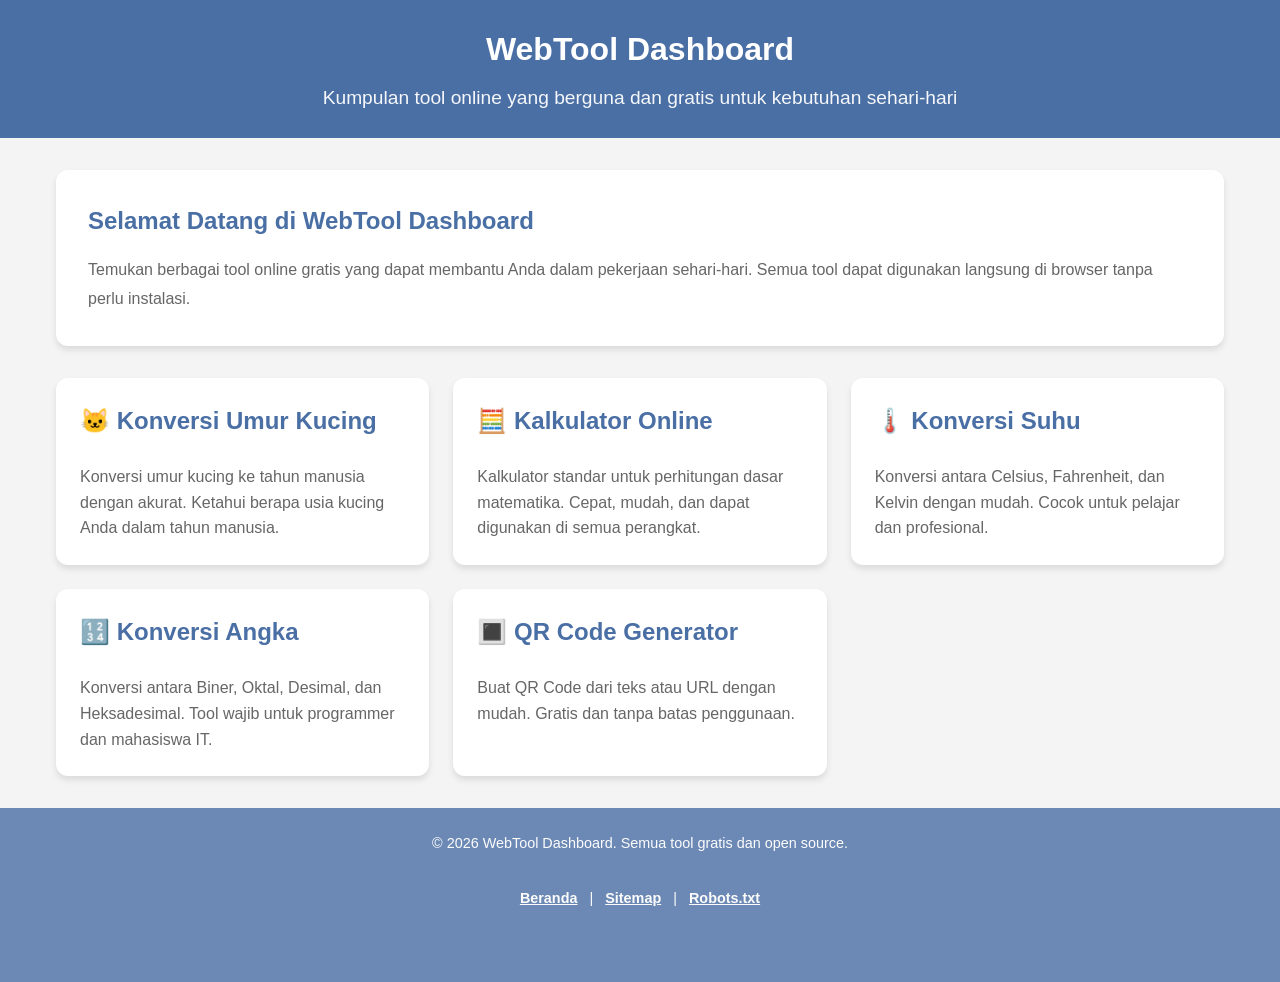
<file: index.html>
<!DOCTYPE html>
<html lang="id">
<head>
    <meta charset="UTF-8">
    <meta name="viewport" content="width=device-width, initial-scale=1.0">
    <title>WebTool Dashboard - Kumpulan Tool Online Gratis dan Berguna</title>
    <meta name="description" content="WebTool Dashboard menyediakan berbagai tool online gratis seperti konverter umur kucing, kalkulator, konversi suhu, konversi angka, dan QR Code generator. Mudah digunakan dan cepat.">
    <meta name="keywords" content="tool online, kalkulator, konverter suhu, konverter angka, QR code generator, konversi umur kucing, web tools gratis, tools indonesia">
    <meta name="author" content="WebTool">
    <meta name="robots" content="index, follow">
    <meta name="googlebot" content="index, follow">
    <meta name="language" content="Indonesian">
    <meta name="theme-color" content="#4a90d9">
    
    <!-- Open Graph / Facebook -->
    <meta property="og:type" content="website">
    <meta property="og:url" content="https://webtool.yourdomain.com/">
    <meta property="og:title" content="WebTool Dashboard - Kumpulan Tool Online Gratis">
    <meta property="og:description" content="Berbagai tool online gratis untuk kebutuhan sehari-hari: kalkulator, konverter, QR code generator, dan lainnya.">
    <meta property="og:image" content="https://webtool.yourdomain.com/images/og-image.png">
    
    <!-- Twitter -->
    <meta property="twitter:card" content="summary_large_image">
    <meta property="twitter:url" content="https://webtool.yourdomain.com/">
    <meta property="twitter:title" content="WebTool Dashboard - Kumpulan Tool Online Gratis">
    <meta property="twitter:description" content="Berbagai tool online gratis untuk kebutuhan sehari-hari: kalkulator, konverter, QR code generator, dan lainnya.">
    <meta property="twitter:image" content="https://webtool.yourdomain.com/images/og-image.png">
    
    <meta name="google-site-verification" content="sO9BUsuLzipiPLqMwqnYdP-1Lq_xsfX9VwqLeIbsau0" />
    
    <!-- Canonical URL -->
    <link rel="canonical" href="https://webtool.yourdomain.com/">
    
    <!-- Favicon -->
    <link rel="icon" type="image/png" sizes="32x32" href="/favicon-32x32.png">
    <link rel="icon" type="image/png" sizes="16x16" href="/favicon-16x16.png">
    <link rel="apple-touch-icon" sizes="180x180" href="/apple-touch-icon.png">
    
    <!-- PWA Manifest -->
    <link rel="manifest" href="/manifest.json">
    
    <link rel="stylesheet" href="css/style.css">
    
    <!-- Structured Data (JSON-LD) -->
    <script type="application/ld+json">
    {
      "@context": "https://schema.org",
      "@type": "WebApplication",
      "name": "WebTool Dashboard",
      "url": "https://webtool.yourdomain.com/",
      "description": "Kumpulan tool online gratis untuk berbagai kebutuhan seperti kalkulator, konverter, dan generator QR code",
      "applicationCategory": "UtilityApplication",
      "operatingSystem": "All",
      "offers": {
        "@type": "Offer",
        "price": "0",
        "priceCurrency": "IDR"
      },
      "featureList": "Konversi Umur Kucing, Kalkulator, Konversi Suhu, Konversi Angka, QR Code Generator",
      "inLanguage": "id-ID"
    }
    </script>
</head>
<body>
    <header>
        <h1>WebTool Dashboard</h1>
        <p class="tagline">Kumpulan tool online yang berguna dan gratis untuk kebutuhan sehari-hari</p>
    </header>
    <main>
        <section class="intro" aria-label="Pengenalan">
            <h2>Selamat Datang di WebTool Dashboard</h2>
            <p>Temukan berbagai tool online gratis yang dapat membantu Anda dalam pekerjaan sehari-hari. Semua tool dapat digunakan langsung di browser tanpa perlu instalasi.</p>
        </section>
        
        <div class="tool-grid" role="list" aria-label="Daftar tools tersedia">
            <a href="tools/cat-age-converter/index.html" class="tool-card" role="listitem">
                <h2>🐱 Konversi Umur Kucing</h2>
                <p>Konversi umur kucing ke tahun manusia dengan akurat. Ketahui berapa usia kucing Anda dalam tahun manusia.</p>
            </a>
            <a href="tools/calculator/index.html" class="tool-card" role="listitem">
                <h2>🧮 Kalkulator Online</h2>
                <p>Kalkulator standar untuk perhitungan dasar matematika. Cepat, mudah, dan dapat digunakan di semua perangkat.</p>
            </a>
            <a href="tools/temperature/index.html" class="tool-card" role="listitem">
                <h2>🌡️ Konversi Suhu</h2>
                <p>Konversi antara Celsius, Fahrenheit, dan Kelvin dengan mudah. Cocok untuk pelajar dan profesional.</p>
            </a>
            <a href="tools/number-converter/index.html" class="tool-card" role="listitem">
                <h2>🔢 Konversi Angka</h2>
                <p>Konversi antara Biner, Oktal, Desimal, dan Heksadesimal. Tool wajib untuk programmer dan mahasiswa IT.</p>
            </a>
            <a href="tools/qrcode-generator/index.html" class="tool-card" role="listitem">
                <h2>🔳 QR Code Generator</h2>
                <p>Buat QR Code dari teks atau URL dengan mudah. Gratis dan tanpa batas penggunaan.</p>
            </a>
        </div>
    </main>
    <footer>
        <p>&copy; 2026 WebTool Dashboard. Semua tool gratis dan open source.</p>
        <nav aria-label="Navigasi footer">
            <a href="/">Beranda</a> | 
            <a href="/sitemap.xml">Sitemap</a> | 
            <a href="/robots.txt">Robots.txt</a>
        </nav>
    </footer>
</body>
</html>
</file>
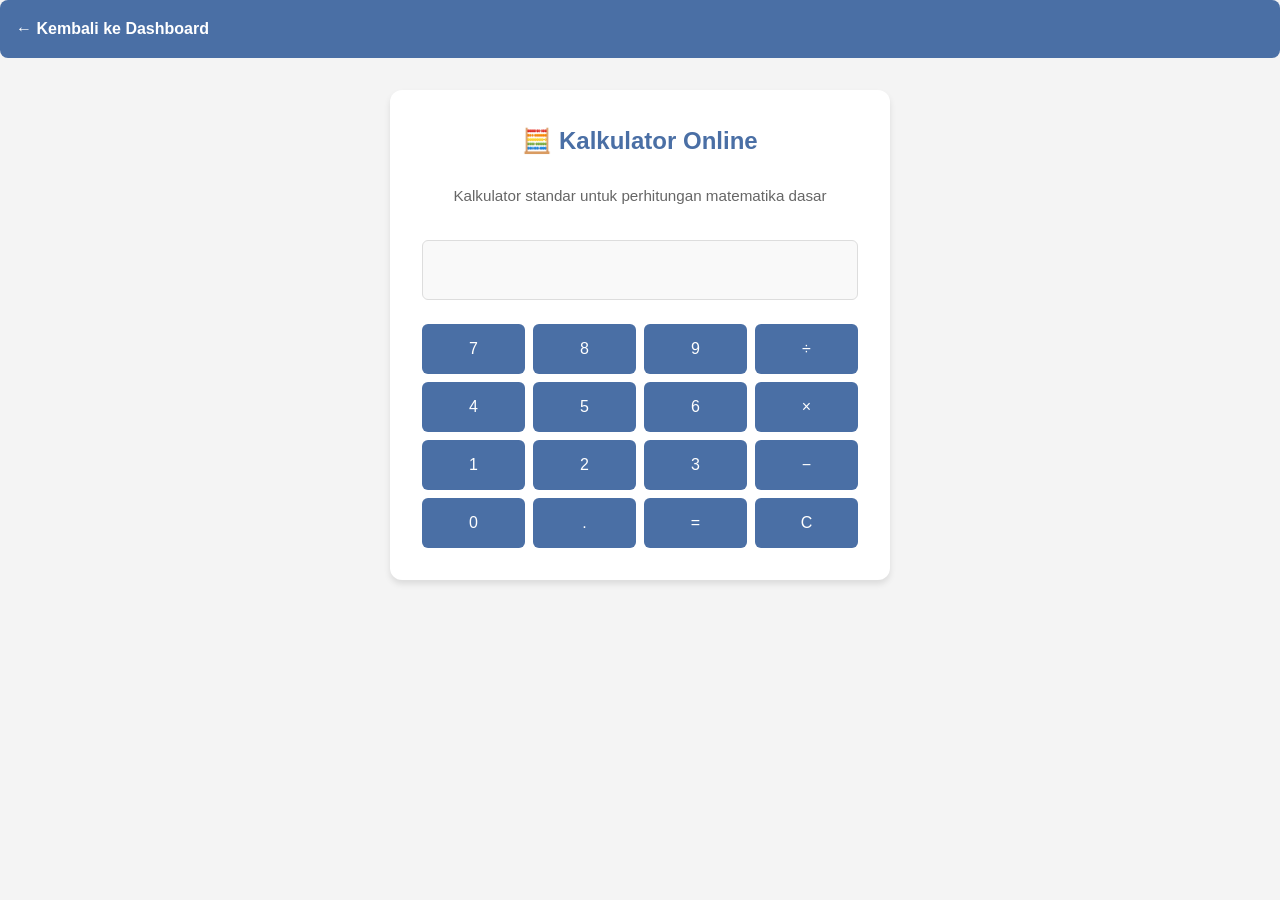
<file: tools/calculator/index.html>
<!DOCTYPE html>
<html lang="id">
<head>
    <meta charset="UTF-8">
    <meta name="viewport" content="width=device-width, initial-scale=1.0">
    <title>Kalkulator Online Gratis - Kalkulator Matematika Dasar | WebTool</title>
    <meta name="description" content="Kalkulator online gratis untuk perhitungan matematika dasar. Tambah, kurang, kali, bagi dengan mudah. Dapat digunakan di semua perangkat tanpa instalasi.">
    <meta name="keywords" content="kalkulator online, kalkulator gratis, kalkulator matematika, calculator, tool hitung, kalkulator web">
    <meta name="robots" content="index, follow">
    <link rel="canonical" href="https://webtool.yourdomain.com/tools/calculator/index.html">
    <link rel="stylesheet" href="../../css/style.css">
    
    <!-- Structured Data -->
    <script type="application/ld+json">
    {
      "@context": "https://schema.org",
      "@type": "WebApplication",
      "name": "Kalkulator Online",
      "url": "https://webtool.yourdomain.com/tools/calculator/index.html",
      "description": "Kalkulator online gratis untuk perhitungan matematika dasar",
      "applicationCategory": "UtilityApplication",
      "offers": {
        "@type": "Offer",
        "price": "0",
        "priceCurrency": "IDR"
      }
    }
    </script>
</head>
<body>
    <nav><a href="../../index.html">← Kembali ke Dashboard</a></nav>
    <div class="tool-box">
        <h2>🧮 Kalkulator Online</h2>
        <p class="tool-description">Kalkulator standar untuk perhitungan matematika dasar</p>
        <input type="text" id="display" disabled>
        <div class="button-grid">
            <button onclick="append('7')">7</button>
            <button onclick="append('8')">8</button>
            <button onclick="append('9')">9</button>
            <button onclick="append('/')">÷</button>
            <button onclick="append('4')">4</button>
            <button onclick="append('5')">5</button>
            <button onclick="append('6')">6</button>
            <button onclick="append('*')">×</button>
            <button onclick="append('1')">1</button>
            <button onclick="append('2')">2</button>
            <button onclick="append('3')">3</button>
            <button onclick="append('-')">−</button>
            <button onclick="append('0')">0</button>
            <button onclick="append('.')">.</button>
            <button onclick="calculate()">=</button>
            <button onclick="clearDisplay()">C</button>
        </div>
    </div>
    <script>
        function append(val) { document.getElementById('display').value += val; }
        function calculate() { try { document.getElementById('display').value = eval(document.getElementById('display').value); } catch(e) { document.getElementById('display').value = 'Error'; } }
        function clearDisplay() { document.getElementById('display').value = ''; }
    </script>
</body>
</html>
</file>
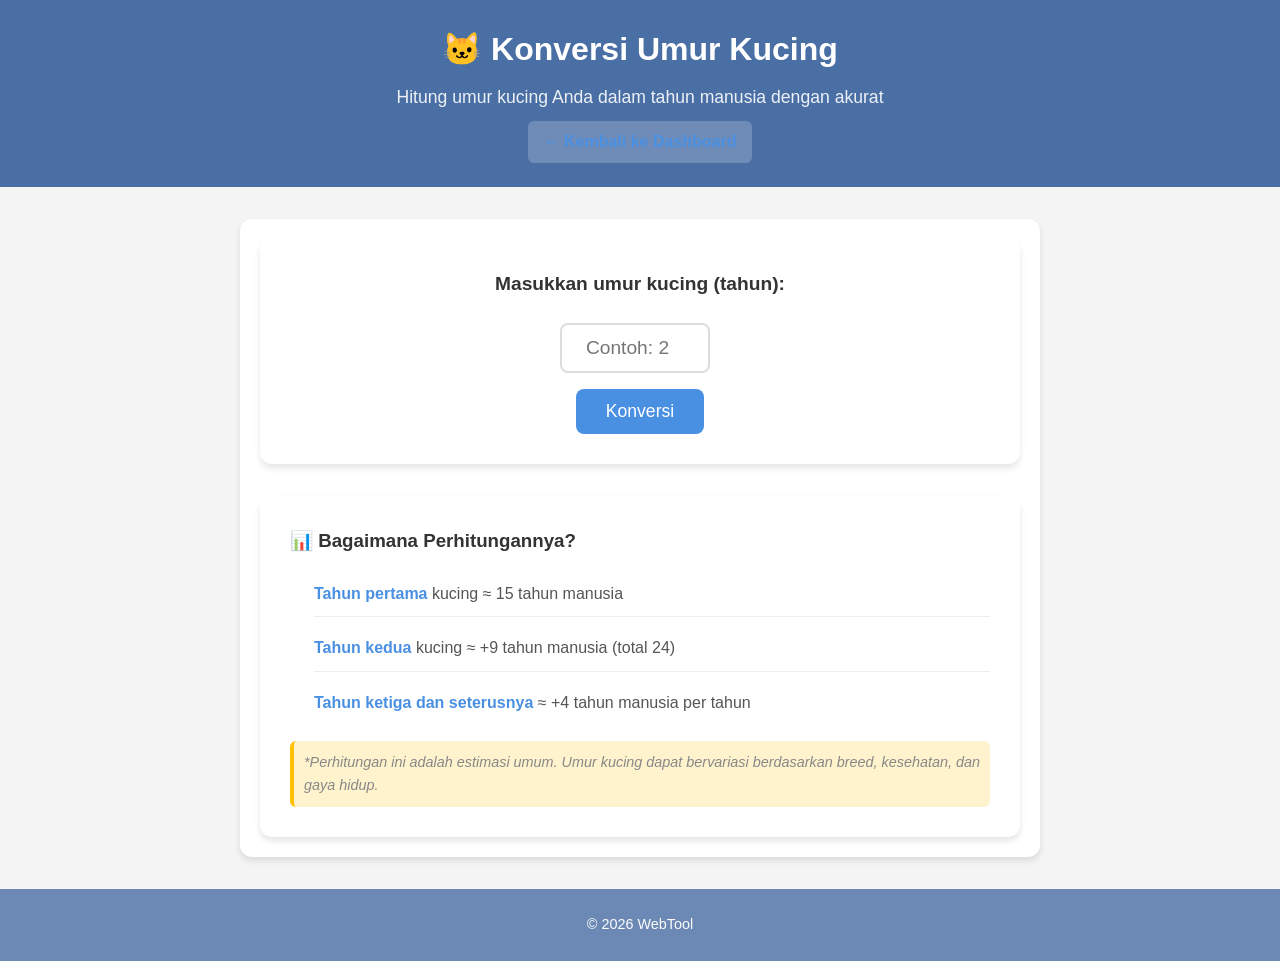
<file: tools/cat-age-converter/index.html>
<!DOCTYPE html>
<html lang="id">
<head>
    <meta charset="UTF-8">
    <meta name="viewport" content="width=device-width, initial-scale=1.0">
    <title>Konversi Umur Kucing ke Tahun Manusia - Kalkulator Umur Kucing | WebTool</title>
    <meta name="description" content="Konverter umur kucing gratis untuk menghitung usia kucing dalam tahun manusia. Ketahui berapa umur kucing Anda dengan perhitungan akurat berdasarkan standar veterinari.">
    <meta name="keywords" content="konversi umur kucing, umur kucing ke manusia, kalkulator umur kucing, tahun kucing, umur kucing, cat age converter">
    <meta name="robots" content="index, follow">
    <link rel="canonical" href="https://webtool.yourdomain.com/tools/cat-age-converter/index.html">
    <link rel="stylesheet" href="../../css/style.css">
    <link rel="stylesheet" href="cat-age-converter.css">
    
    <!-- Structured Data -->
    <script type="application/ld+json">
    {
      "@context": "https://schema.org",
      "@type": "WebApplication",
      "name": "Konversi Umur Kucing",
      "url": "https://webtool.yourdomain.com/tools/cat-age-converter/index.html",
      "description": "Kalkulator untuk mengkonversi umur kucing ke tahun manusia",
      "applicationCategory": "UtilityApplication",
      "offers": {
        "@type": "Offer",
        "price": "0",
        "priceCurrency": "IDR"
      }
    }
    </script>
</head>
<body>
    <header>
        <h1>🐱 Konversi Umur Kucing</h1>
        <p>Hitung umur kucing Anda dalam tahun manusia dengan akurat</p>
        <a href="../../index.html" class="back-link">← Kembali ke Dashboard</a>
    </header>
    
    <main>
        <div class="converter-container">
            <div class="input-section">
                <label for="catAge">Masukkan umur kucing (tahun):</label>
                <input type="number" id="catAge" min="0" max="30" step="0.5" placeholder="Contoh: 2">
                <button onclick="convertAge()">Konversi</button>
            </div>
            
            <div class="result-section" id="resultSection" style="display: none;">
                <div class="result-card">
                    <h2>Hasil Konversi</h2>
                    <div class="result-display">
                        <div class="age-circle cat">
                            <span class="age-value" id="catAgeValue">0</span>
                            <span class="age-label">Tahun Kucing</span>
                        </div>
                        <div class="arrow">→</div>
                        <div class="age-circle human">
                            <span class="age-value" id="humanAgeValue">0</span>
                            <span class="age-label">Tahun Manusia</span>
                        </div>
                    </div>
                    <p class="description" id="description"></p>
                </div>
            </div>
            
            <div class="info-section">
                <h3>📊 Bagaimana Perhitungannya?</h3>
                <ul>
                    <li><strong>Tahun pertama</strong> kucing ≈ 15 tahun manusia</li>
                    <li><strong>Tahun kedua</strong> kucing ≈ +9 tahun manusia (total 24)</li>
                    <li><strong>Tahun ketiga dan seterusnya</strong> ≈ +4 tahun manusia per tahun</li>
                </ul>
                <p class="note">*Perhitungan ini adalah estimasi umum. Umur kucing dapat bervariasi berdasarkan breed, kesehatan, dan gaya hidup.</p>
            </div>
        </div>
    </main>
    
    <footer>
        <p>&copy; 2026 WebTool</p>
    </footer>
    
    <script src="cat-age-converter.js"></script>
</body>
</html>
</file>
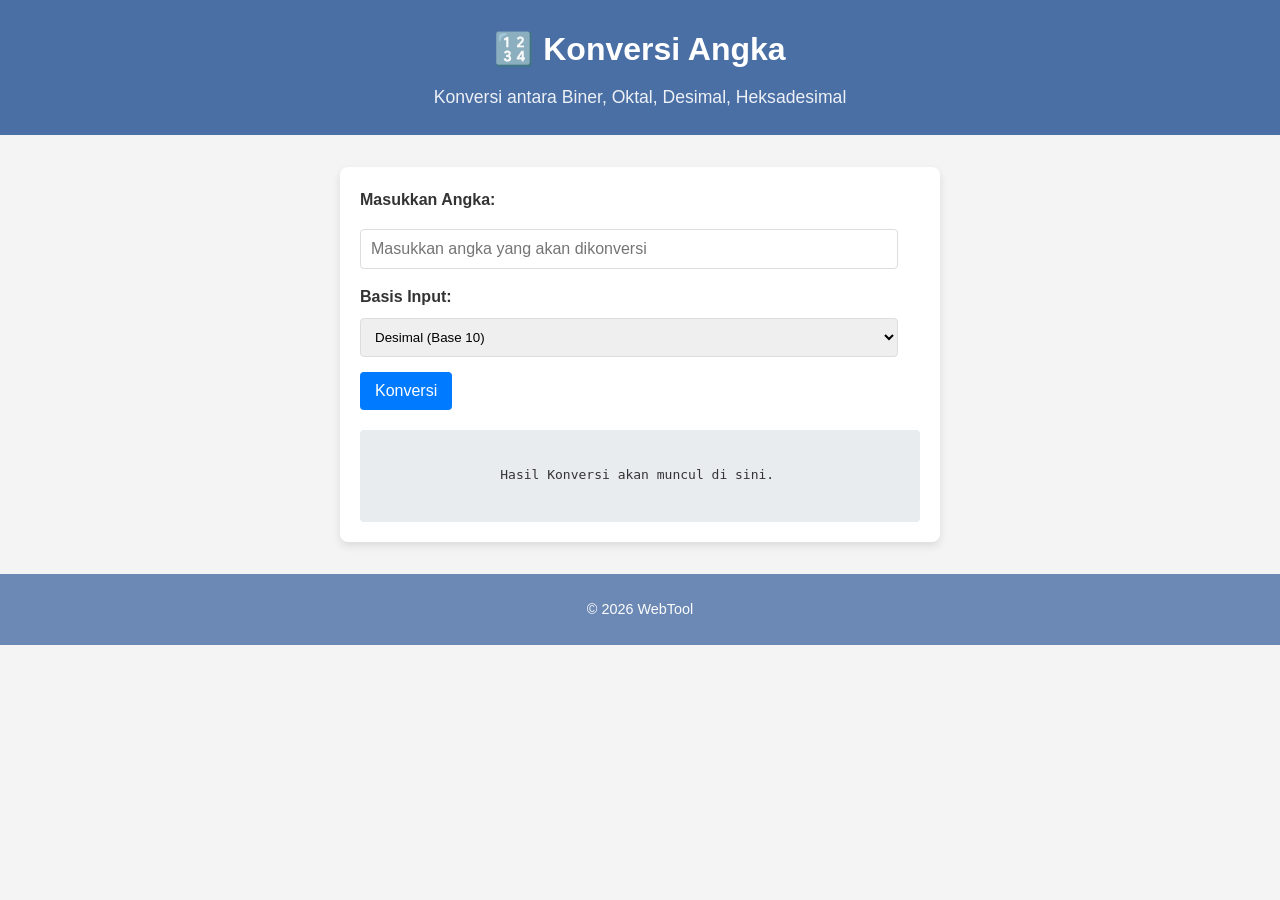
<file: tools/number-converter/index.html>
<!DOCTYPE html>
<html lang="id">
<head>
    <meta charset="UTF-8">
    <meta name="viewport" content="width=device-width, initial-scale=1.0">
    <title>Konversi Angka Online - Biner, Oktal, Desimal, Heksadesimal | WebTool</title>
    <meta name="description" content="Konverter angka online gratis untuk mengubah antara Biner, Oktal, Desimal, dan Heksadesimal. Tool wajib untuk programmer dan mahasiswa IT.">
    <meta name="keywords" content="konversi angka, biner ke desimal, heksadesimal, oktal, number converter, basis bilangan, konversi bilangan">
    <meta name="robots" content="index, follow">
    <link rel="canonical" href="https://webtool.yourdomain.com/tools/number-converter/index.html">
    <link rel="stylesheet" href="../../css/style.css">
    <style>
        .converter-container {
            background-color: #fff;
            padding: 20px;
            border-radius: 8px;
            box-shadow: 0 4px 8px rgba(0, 0, 0, 0.1);
            max-width: 600px;
            margin: 20px auto;
        }
        .converter-container label {
            display: block;
            margin-bottom: 8px;
            font-weight: bold;
        }
        .converter-container input[type="text"],
        .converter-container select {
            width: calc(100% - 22px);
            padding: 10px;
            margin-bottom: 15px;
            border: 1px solid #ddd;
            border-radius: 4px;
        }
        .converter-container button {
            background-color: #007bff;
            color: white;
            padding: 10px 15px;
            border: none;
            border-radius: 4px;
            cursor: pointer;
            font-size: 16px;
        }
        .converter-container button:hover {
            background-color: #0056b3;
        }
        .result-area {
            margin-top: 20px;
            padding: 15px;
            background-color: #e9ecef;
            border-radius: 4px;
            font-family: monospace;
            white-space: pre-wrap;
            word-break: break-all;
        }
    </style>
    
    <!-- Structured Data -->
    <script type="application/ld+json">
    {
      "@context": "https://schema.org",
      "@type": "WebApplication",
      "name": "Konversi Angka",
      "url": "https://webtool.yourdomain.com/tools/number-converter/index.html",
      "description": "Konverter angka antara Biner, Oktal, Desimal, dan Heksadesimal",
      "applicationCategory": "UtilityApplication",
      "offers": {
        "@type": "Offer",
        "price": "0",
        "priceCurrency": "IDR"
      }
    }
    </script>
</head>
<body>
    <header>
        <h1>🔢 Konversi Angka</h1>
        <p>Konversi antara Biner, Oktal, Desimal, Heksadesimal</p>
    </header>
    <main>
        <div class="converter-container">
            <label for="inputValue">Masukkan Angka:</label>
            <input type="text" id="inputValue" placeholder="Masukkan angka yang akan dikonversi">

            <label for="inputBase">Basis Input:</label>
            <select id="inputBase">
                <option value="2">Biner (Base 2)</option>
                <option value="8">Oktal (Base 8)</option>
                <option value="10" selected>Desimal (Base 10)</option>
                <option value="16">Heksadesimal (Base 16)</option>
            </select>

            <button onclick="convertNumber()">Konversi</button>

            <div class="result-area" id="resultArea">
                Hasil Konversi akan muncul di sini.
            </div>
        </div>
    </main>
    <footer>
        <p>&copy; 2026 WebTool</p>
    </footer>

    <script>
        function convertNumber() {
            const inputValue = document.getElementById('inputValue').value;
            const inputBase = parseInt(document.getElementById('inputBase').value);
            const resultArea = document.getElementById('resultArea');

            if (!inputValue) {
                resultArea.textContent = "Mohon masukkan angka.";
                return;
            }

            let decimalValue;
            try {
                decimalValue = parseInt(inputValue, inputBase);
                if (isNaN(decimalValue)) {
                    throw new Error("Input tidak valid untuk basis yang dipilih.");
                }
            } catch (error) {
                resultArea.textContent = `Error: ${error.message}`;
                return;
            }

            const binary = decimalValue.toString(2);
            const octal = decimalValue.toString(8);
            const decimal = decimalValue.toString(10);
            const hexadecimal = decimalValue.toString(16).toUpperCase();

            resultArea.innerHTML = `
                <b>Input:</b> ${inputValue} (Basis ${inputBase})<br><br>
                <b>Biner (Base 2):</b> ${binary}<br>
                <b>Oktal (Base 8):</b> ${octal}<br>
                <b>Desimal (Base 10):</b> ${decimal}<br>
                <b>Heksadesimal (Base 16):</b> ${hexadecimal}
            `;
        }
    </script>
</body>
</html>
</file>
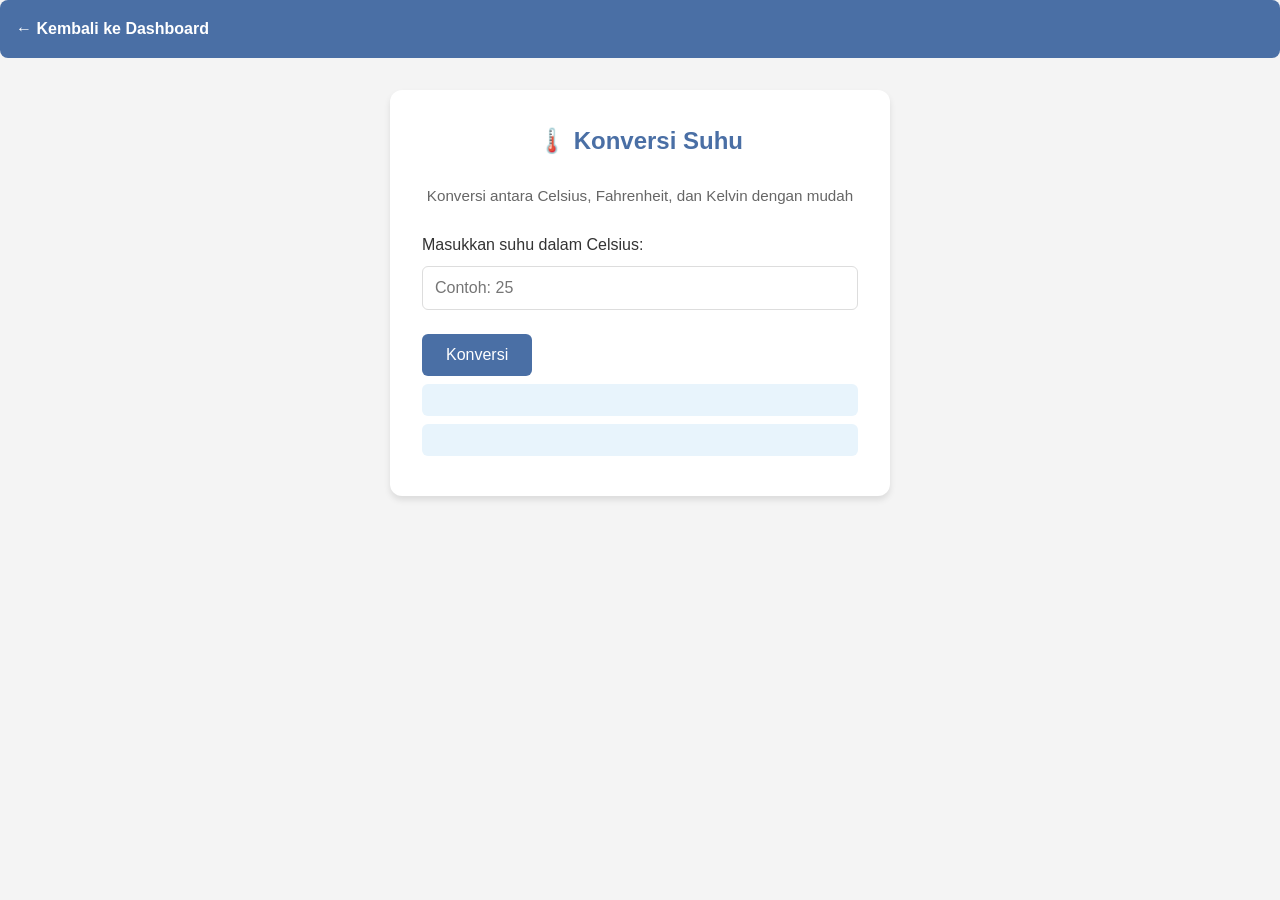
<file: tools/temperature/index.html>
<!DOCTYPE html>
<html lang="id">
<head>
    <meta charset="UTF-8">
    <meta name="viewport" content="width=device-width, initial-scale=1.0">
    <title>Konversi Suhu Online - Celsius, Fahrenheit, Kelvin | WebTool</title>
    <meta name="description" content="Konverter suhu online gratis untuk mengubah antara Celsius, Fahrenheit, dan Kelvin. Tool praktis untuk pelajar, mahasiswa, dan profesional.">
    <meta name="keywords" content="konversi suhu, celsius ke fahrenheit, konverter suhu, suhu celsius, fahrenheit, kelvin, temperature converter">
    <meta name="robots" content="index, follow">
    <link rel="canonical" href="https://webtool.yourdomain.com/tools/temperature/index.html">
    <link rel="stylesheet" href="../../css/style.css">
    
    <!-- Structured Data -->
    <script type="application/ld+json">
    {
      "@context": "https://schema.org",
      "@type": "WebApplication",
      "name": "Konversi Suhu",
      "url": "https://webtool.yourdomain.com/tools/temperature/index.html",
      "description": "Konverter suhu antara Celsius, Fahrenheit, dan Kelvin",
      "applicationCategory": "UtilityApplication",
      "offers": {
        "@type": "Offer",
        "price": "0",
        "priceCurrency": "IDR"
      }
    }
    </script>
</head>
<body>
    <nav><a href="../../index.html">← Kembali ke Dashboard</a></nav>
    <div class="tool-box">
        <h2>🌡️ Konversi Suhu</h2>
        <p class="tool-description">Konversi antara Celsius, Fahrenheit, dan Kelvin dengan mudah</p>
        <div>
            <label for="celsius">Masukkan suhu dalam Celsius:</label>
            <input type="number" id="celsius" placeholder="Contoh: 25">
        </div>
        <button onclick="convert()">Konversi</button>
        <div id="results">
            <p id="fahrenheit"></p>
            <p id="kelvin"></p>
        </div>
    </div>
    <script>
        function convert() {
            let c = document.getElementById('celsius').value;
            if (c === '' || isNaN(c)) {
                alert('Masukkan angka yang valid');
                return;
            }
            let f = (c * 9/5) + 32;
            let k = parseFloat(c) + 273.15;
            document.getElementById('fahrenheit').innerText = c + "°C = " + f.toFixed(2) + "°F";
            document.getElementById('kelvin').innerText = c + "°C = " + k.toFixed(2) + "K";
        }
    </script>
</body>
</html>
</file>
<file: css/style.css>
/* Reset and base styles */
* {
    margin: 0;
    padding: 0;
    box-sizing: border-box;
}

body {
    font-family: 'Segoe UI', Tahoma, Geneva, Verdana, sans-serif;
    line-height: 1.6;
    color: #333;
    background-color: #f4f4f4;
}

/* Header and footer */
header, footer {
    background-color: #4a6fa5;
    color: white;
    text-align: center;
    padding: 1.5rem 0;
}

header h1 {
    margin-bottom: 0.5rem;
    font-size: 2rem;
}

header p {
    opacity: 0.9;
    font-size: 1.1rem;
}

footer {
    font-size: 0.9rem;
    opacity: 0.8;
}

/* Main content */
main {
    max-width: 1200px;
    margin: 2rem auto;
    padding: 0 1rem;
}

/* Tool grid */
.tool-grid {
    display: grid;
    grid-template-columns: repeat(auto-fit, minmax(280px, 1fr));
    gap: 1.5rem;
}

/* Tool card */
.tool-card {
    background: white;
    border-radius: 12px;
    overflow: hidden;
    box-shadow: 0 4px 6px rgba(0,0,0,0.1);
    text-decoration: none;
    transition: transform 0.3s ease, box-shadow 0.3s ease;
    display: flex;
    flex-direction: column;
    height: 100%;
}

.tool-card:hover {
    transform: translateY(-5px);
    box-shadow: 0 6px 12px rgba(0,0,0,0.15);
}

.tool-card h2 {
    color: #4a6fa5;
    margin: 0;
    padding: 1.5rem;
    font-size: 1.5rem;
}

.tool-card p {
    flex-grow: 1;
    padding: 0 1.5rem 1.5rem;
    color: #666;
    font-size: 1rem;
}

/* Navigation back button */
nav {
    background: #4a6fa5;
    color: white;
    padding: 1rem;
    margin-bottom: 2rem;
    border-radius: 8px;
}

nav a {
    color: white;
    text-decoration: none;
    font-weight: bold;
    display: inline-flex;
    align-items: center;
    gap: 0.5rem;
}

/* Tool container */
.tool-box {
    background: white;
    border-radius: 12px;
    box-shadow: 0 4px 6px rgba(0,0,0,0.1);
    padding: 2rem;
    max-width: 500px;
    margin: 0 auto;
}

.tool-box h2 {
    color: #4a6fa5;
    margin-top: 0;
    margin-bottom: 1.5rem;
    text-align: center;
}

/* Form styles */
input[type="text"],
input[type="number"] {
    width: 100%;
    padding: 0.75rem;
    margin: 0.5rem 0 1.5rem;
    border: 1px solid #ddd;
    border-radius: 6px;
    font-size: 1rem;
}

button {
    background: #4a6fa5;
    color: white;
    border: none;
    padding: 0.75rem 1.5rem;
    border-radius: 6px;
    font-size: 1rem;
    cursor: pointer;
    transition: background 0.3s ease;
}

button:hover {
    background: #3a5a80;
}

/* Result display */
#result {
    margin-top: 1rem;
    padding: 1rem;
    background: #e8f4fc;
    border-radius: 6px;
    font-weight: bold;
    text-align: center;
}

/* Calculator specific */
#display {
    width: 100%;
    height: 60px;
    font-size: 2rem;
    text-align: right;
    padding: 0.5rem;
    margin-bottom: 1.5rem;
    border: 1px solid #ddd;
    border-radius: 6px;
    background: #f9f9f9;
}

/* Button grid for calculator */
.button-grid {
    display: grid;
    grid-template-columns: repeat(4, 1fr);
    gap: 0.5rem;
}

.button-grid button {
    height: 50px;
}

/* Responsive adjustments */
@media (max-width: 480px) {
    header h1 {
        font-size: 1.5rem;
    }
    
    header p {
        font-size: 1rem;
    }
    
    .tool-card h2 {
        font-size: 1.25rem;
        padding: 1rem;
    }
    
    .tool-card p {
        padding: 0 1rem 1rem;
        font-size: 0.9rem;
    }
    
    .tool-box {
        padding: 1.5rem;
    }
    
    input[type="text"],
    input[type="number"],
    button {
        font-size: 0.9rem;
        padding: 0.6rem;
    }
    
    #display {
        height: 50px;
        font-size: 1.5rem;
    }
    
    .button-grid button {
        height: 40px;
        font-size: 0.9rem;
    }
}
/* SEO & Accessibility improvements */
.tagline {
    font-size: 1.2rem;
    opacity: 0.95;
    max-width: 800px;
    margin: 0.5rem auto 0;
    padding: 0 1rem;
}

.intro {
    background: white;
    padding: 2rem;
    border-radius: 12px;
    margin-bottom: 2rem;
    box-shadow: 0 4px 6px rgba(0,0,0,0.1);
}

.intro h2 {
    color: #4a6fa5;
    margin-bottom: 1rem;
}

.intro p {
    color: #666;
    line-height: 1.8;
}

.tool-description {
    color: #666;
    font-size: 0.95rem;
    margin-bottom: 1.5rem;
    text-align: center;
}

.back-btn {
    display: inline-block;
    color: white;
    text-decoration: none;
    padding: 0.5rem 1rem;
    background: rgba(255,255,255,0.2);
    border-radius: 6px;
    margin-bottom: 1rem;
    transition: background 0.3s ease;
}

.back-btn:hover {
    background: rgba(255,255,255,0.3);
}

.back-link {
    display: inline-block;
    color: white;
    text-decoration: none;
    padding: 0.5rem 1rem;
    background: rgba(255,255,255,0.2);
    border-radius: 6px;
    margin-top: 1rem;
    transition: background 0.3s ease;
}

.back-link:hover {
    background: rgba(255,255,255,0.3);
}

/* Footer navigation */
footer nav {
    background: transparent;
    padding: 1rem 0;
    margin-top: 1rem;
}

footer nav a {
    color: white;
    text-decoration: underline;
    margin: 0 0.5rem;
}

footer nav a:hover {
    text-decoration: none;
}

/* QR Code Generator styles */
.qrcode-container {
    background: white;
    padding: 2rem;
    border-radius: 12px;
    box-shadow: 0 4px 6px rgba(0,0,0,0.1);
    max-width: 800px;
    margin: 0 auto;
}

.input-section {
    margin-bottom: 2rem;
}

.form-group {
    margin-bottom: 1.5rem;
}

.form-group label {
    display: block;
    margin-bottom: 0.5rem;
    font-weight: bold;
    color: #4a6fa5;
}

.form-group textarea {
    width: 100%;
    padding: 1rem;
    border: 1px solid #ddd;
    border-radius: 6px;
    font-size: 1rem;
    font-family: inherit;
    resize: vertical;
}

.form-row {
    display: grid;
    grid-template-columns: repeat(auto-fit, minmax(150px, 1fr));
    gap: 1rem;
    margin-bottom: 1.5rem;
}

.form-row .form-group {
    margin-bottom: 0;
}

.form-row input[type="number"],
.form-row input[type="color"] {
    width: 100%;
    padding: 0.5rem;
    border: 1px solid #ddd;
    border-radius: 6px;
}

.form-row input[type="color"] {
    height: 45px;
    cursor: pointer;
}

.button-group {
    display: flex;
    gap: 1rem;
    flex-wrap: wrap;
}

.button-group button {
    flex: 1;
    min-width: 150px;
}

.btn-primary {
    background: #4a6fa5;
}

.btn-primary:hover {
    background: #3a5a80;
}

.btn-success {
    background: #28a745;
}

.btn-success:hover {
    background: #218838;
}

.btn-success:disabled {
    background: #ccc;
    cursor: not-allowed;
}

.btn-secondary {
    background: #6c757d;
}

.btn-secondary:hover {
    background: #5a6268;
}

.preview-section {
    text-align: center;
}

.preview-section h2 {
    color: #4a6fa5;
    margin-bottom: 1.5rem;
}

.qrcode-preview {
    background: #f9f9f9;
    padding: 2rem;
    border-radius: 8px;
    margin-bottom: 1rem;
    min-height: 200px;
    display: flex;
    align-items: center;
    justify-content: center;
}

.qrcode-preview .placeholder {
    color: #999;
    font-style: italic;
}

.qrcode-preview canvas {
    max-width: 100%;
    height: auto;
}

.hint {
    color: #666;
    font-size: 0.9rem;
    font-style: italic;
}

/* Cat Age Converter styles */
.converter-container {
    background: white;
    padding: 2rem;
    border-radius: 12px;
    box-shadow: 0 4px 6px rgba(0,0,0,0.1);
    max-width: 600px;
    margin: 0 auto;
}

.input-section {
    text-align: center;
    margin-bottom: 2rem;
}

.input-section label {
    display: block;
    margin-bottom: 1rem;
    font-size: 1.1rem;
    color: #4a6fa5;
}

.input-section input {
    max-width: 200px;
    margin-bottom: 1rem;
}

.input-section button {
    display: block;
    margin: 0 auto;
    width: auto;
    padding: 0.75rem 2rem;
}

.result-section {
    margin-bottom: 2rem;
}

.result-card {
    background: #f8f9fa;
    padding: 2rem;
    border-radius: 8px;
    text-align: center;
}

.result-card h2 {
    color: #4a6fa5;
    margin-bottom: 1.5rem;
}

.result-display {
    display: flex;
    justify-content: center;
    align-items: center;
    gap: 2rem;
    margin-bottom: 1.5rem;
    flex-wrap: wrap;
}

.age-circle {
    background: #4a6fa5;
    color: white;
    padding: 1.5rem;
    border-radius: 50%;
    min-width: 150px;
    min-height: 150px;
    display: flex;
    flex-direction: column;
    justify-content: center;
    align-items: center;
}

.age-circle.cat {
    background: #4a6fa5;
}

.age-circle.human {
    background: #28a745;
}

.age-value {
    font-size: 2.5rem;
    font-weight: bold;
}

.age-label {
    font-size: 0.9rem;
    opacity: 0.9;
}

.arrow {
    font-size: 2rem;
    color: #4a6fa5;
}

.description {
    color: #666;
    font-size: 1rem;
    line-height: 1.6;
}

.info-section {
    background: #e8f4fc;
    padding: 1.5rem;
    border-radius: 8px;
    margin-top: 2rem;
}

.info-section h3 {
    color: #4a6fa5;
    margin-bottom: 1rem;
}

.info-section ul {
    margin-left: 1.5rem;
    margin-bottom: 1rem;
}

.info-section li {
    margin-bottom: 0.5rem;
    color: #666;
}

.note {
    font-size: 0.85rem;
    color: #888;
    font-style: italic;
    margin-top: 1rem;
}

/* Temperature converter */
#results p {
    background: #e8f4fc;
    padding: 1rem;
    margin: 0.5rem 0;
    border-radius: 6px;
    font-weight: bold;
    text-align: center;
}

/* Number converter */
.result-area {
    background: #f8f9fa;
    padding: 1.5rem;
    border-radius: 6px;
    font-family: 'Courier New', monospace;
    white-space: pre-wrap;
    word-break: break-all;
    margin-top: 1.5rem;
}

/* Accessibility */
@media (prefers-reduced-motion: reduce) {
    * {
        transition: none !important;
        animation: none !important;
    }
}

/* Print styles */
@media print {
    header, footer, nav, .button-group, button {
        display: none;
    }
    
    body {
        background: white;
        color: black;
    }
    
    .tool-box, .converter-container, .qrcode-container {
        box-shadow: none;
        border: 1px solid #ddd;
    }
}
</file>
<file: tools/cat-age-converter/cat-age-converter.css>
.converter-container {
    max-width: 800px;
    margin: 0 auto;
    padding: 20px;
}

.input-section {
    background: white;
    padding: 30px;
    border-radius: 12px;
    box-shadow: 0 4px 6px rgba(0, 0, 0, 0.1);
    text-align: center;
    margin-bottom: 30px;
}

.input-section label {
    display: block;
    font-size: 1.2em;
    margin-bottom: 15px;
    color: #333;
    font-weight: 600;
}

.input-section input {
    width: 150px;
    padding: 12px;
    font-size: 1.2em;
    border: 2px solid #ddd;
    border-radius: 8px;
    text-align: center;
    margin-right: 10px;
}

.input-section input:focus {
    outline: none;
    border-color: #4a90e2;
}

.input-section button {
    padding: 12px 30px;
    font-size: 1.1em;
    background: #4a90e2;
    color: white;
    border: none;
    border-radius: 8px;
    cursor: pointer;
    transition: background 0.3s;
}

.input-section button:hover {
    background: #357abd;
}

.result-section {
    margin-bottom: 30px;
}

.result-card {
    background: white;
    padding: 30px;
    border-radius: 12px;
    box-shadow: 0 4px 6px rgba(0, 0, 0, 0.1);
    text-align: center;
}

.result-card h2 {
    margin-bottom: 25px;
    color: #333;
}

.result-display {
    display: flex;
    justify-content: center;
    align-items: center;
    gap: 30px;
    margin-bottom: 20px;
    flex-wrap: wrap;
}

.age-circle {
    width: 150px;
    height: 150px;
    border-radius: 50%;
    display: flex;
    flex-direction: column;
    justify-content: center;
    align-items: center;
    transition: transform 0.3s;
}

.age-circle:hover {
    transform: scale(1.05);
}

.age-circle.cat {
    background: linear-gradient(135deg, #ff9a9e 0%, #fecfef 100%);
    border: 4px solid #ff9a9e;
}

.age-circle.human {
    background: linear-gradient(135deg, #a1c4fd 0%, #c2e9fb 100%);
    border: 4px solid #a1c4fd;
}

.age-value {
    font-size: 2.5em;
    font-weight: bold;
    color: #333;
}

.age-label {
    font-size: 0.9em;
    color: #666;
    margin-top: 5px;
}

.arrow {
    font-size: 3em;
    color: #4a90e2;
    font-weight: bold;
}

.description {
    font-size: 1.1em;
    color: #555;
    line-height: 1.6;
    background: #f8f9fa;
    padding: 15px;
    border-radius: 8px;
    margin-top: 20px;
}

.info-section {
    background: white;
    padding: 30px;
    border-radius: 12px;
    box-shadow: 0 4px 6px rgba(0, 0, 0, 0.1);
}

.info-section h3 {
    color: #333;
    margin-bottom: 15px;
}

.info-section ul {
    list-style: none;
    padding: 0;
}

.info-section li {
    padding: 10px 0;
    border-bottom: 1px solid #eee;
    color: #555;
}

.info-section li:last-child {
    border-bottom: none;
}

.info-section li strong {
    color: #4a90e2;
}

.note {
    font-size: 0.9em;
    color: #888;
    font-style: italic;
    margin-top: 15px;
    padding: 10px;
    background: #fff3cd;
    border-radius: 6px;
    border-left: 4px solid #ffc107;
}

.back-link {
    display: inline-block;
    margin-top: 10px;
    color: #4a90e2;
    text-decoration: none;
    font-weight: 600;
}

.back-link:hover {
    text-decoration: underline;
}

@media (max-width: 600px) {
    .result-display {
        flex-direction: column;
    }
    
    .arrow {
        transform: rotate(90deg);
    }
    
    .age-circle {
        width: 120px;
        height: 120px;
    }
    
    .age-value {
        font-size: 2em;
    }
}
</file>
